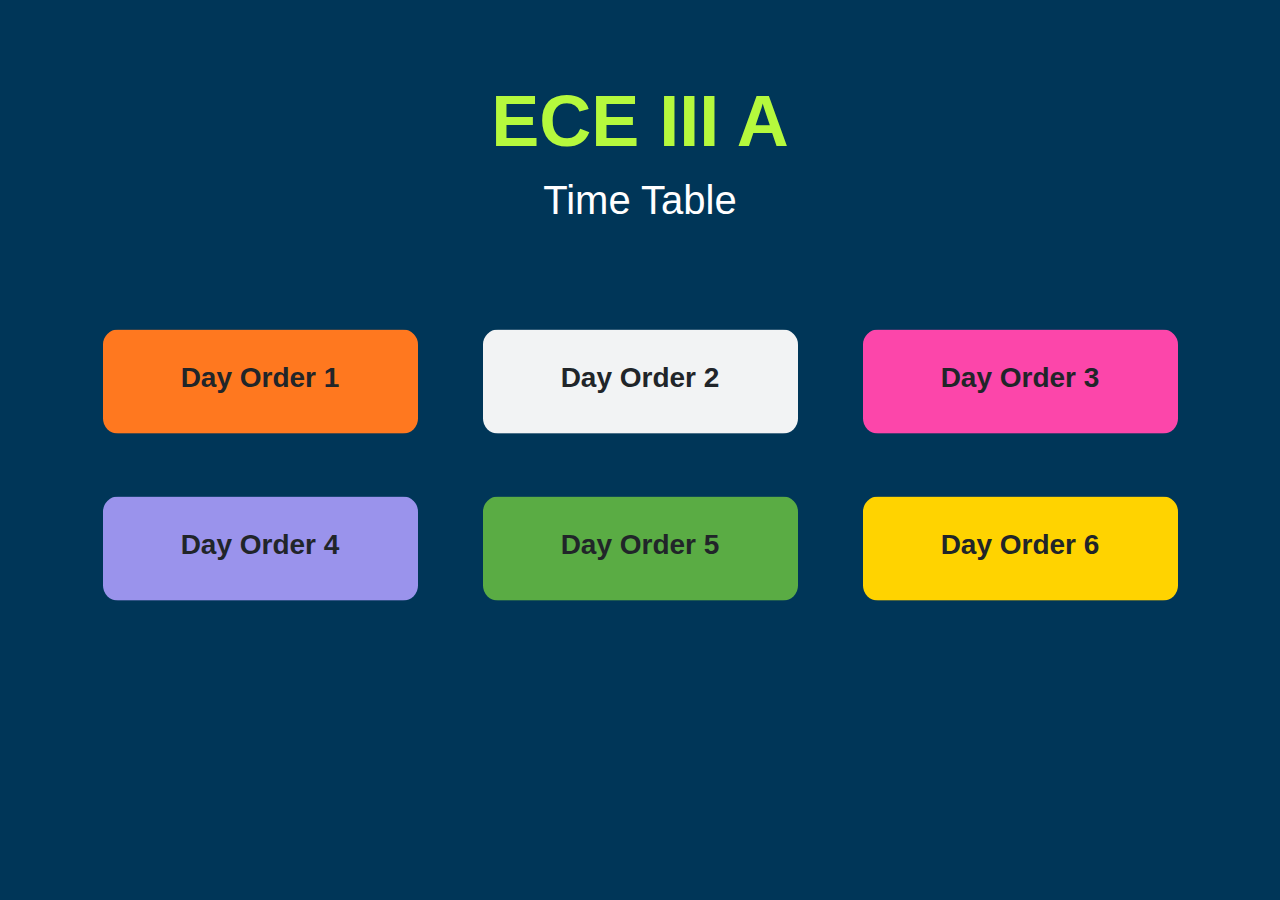
<file: index.html>
<!DOCTYPE html>
<html lang="en">
<head>
    <meta charset="UTF-8">
    <meta name="viewport" content="width=device-width, initial-scale=1.0">
	<title>Time Table</title>
	
	<link rel="shortcut icon" type="image/png" href="icon.png">
	
	<!-- Bootstrap -->
	<link rel="stylesheet" type="text/css" href="bootstrap.css">

	<!-- External Style Sheet -->

	<link rel="stylesheet" type="text/css" href="index.css">

</head>
<body>
    <div class="container">
		<div class="row heading">
			<div class="col-lg-12">
				<h1>ECE III A</h1>
				<h2>Time Table</h2> 
			</div>
		</div>
    </div>
    <div class="container">
		<div class="row content">
			<div class="col-lg-4 col-md-6 col-sm-12">
				<a href="do_1.html"><button class="btn1 btn btn_up"><h3 class="text">Day Order 1</h3></button></a>
			</div>
			<div class="col-lg-4 col-md-6 col-sm-12">
				<a href="do_2.html"><button class="btn2 btn"><h3 class="text">Day Order 2</h3></button></a>
			</div>
			<div class="col-lg-4 col-md-6 col-sm-12">
				<a href="do_3.html"><button class="btn3 btn"><h3 class="text">Day Order 3</h3></button></a>
			</div>
			<div class="col-lg-4 col-md-6 col-sm-12">
				<a href="do_4.html"><button class="btn4 btn"><h3 class="text">Day Order 4</h3></button></a>
			</div>
			<div class="col-lg-4 col-md-6 col-sm-12">
				<a href="do_5.html"><button class="btn5 btn"><h3 class="text">Day Order 5</h3></button></a>
			</div>
			<div class="col-lg-4 col-md-6 col-sm-12">
				<a href="do_6.html"><button class="btn_down btn6 btn"><h3 class="text">Day Order 6</h3></button></a>
			</div>
		</div>
	</div>

</body>
</html>
</file>
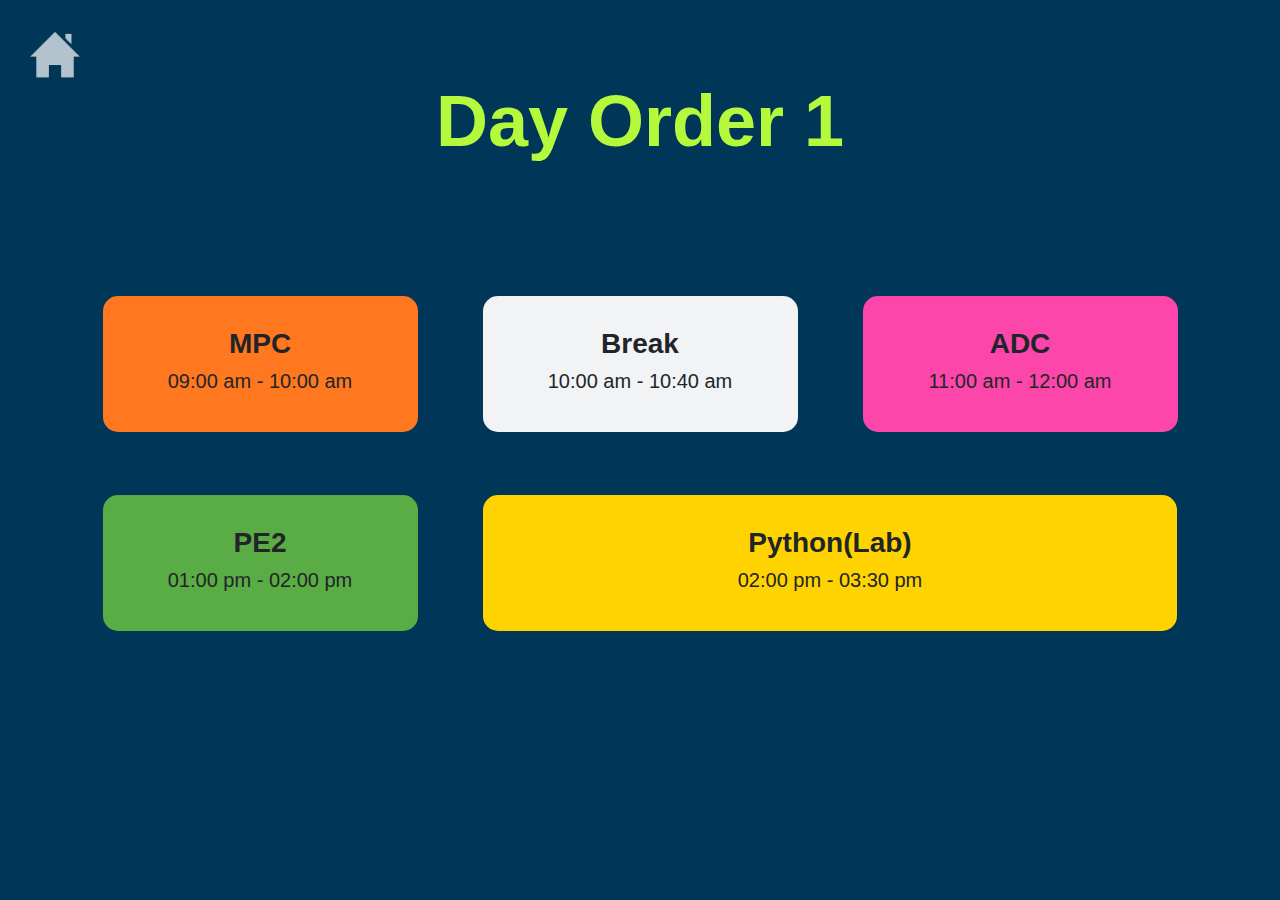
<file: do_1.html>
<!DOCTYPE html>
<html lang="en">
<head>
    <meta charset="UTF-8">
    <meta name="viewport" content="width=device-width, initial-scale=1.0">
    <title>Day Oder 1</title>

	<link rel="shortcut icon" type="image/png" href="icon.png">
	
	<!-- Bootstrap -->
	<link rel="stylesheet" type="text/css" href="bootstrap.css">

	<!-- External Style Sheet -->

	<link rel="stylesheet" type="text/css" href="do.css">

</head>
<body>

	<a href="index.html"><img src="home.png" class="home"></a>

    <div class="container">
		<div class="row heading">
			<div class="col-lg-12">
				<h1>Day Order 1</h1>
			</div>
		</div>
    </div>

    <div class="container">
		<div class="row content">
			<div class="col-lg-4 col-md-6 col-sm-12">
				<a href="https://meet.google.com/lookup/cpgah7w4mt"><button class="btn1 btn btn_up"><h3 class="text">MPC</h3><h5>09:00 am - 10:00 am</h5></button></a>
			</div>
			<div class="col-lg-4 col-md-6 col-sm-12">
				<a href="#"><button class="btn2 btn"><h3 class="text">Break</h3><h5>10:00 am - 10:40 am</h5></h3></button></a>
			</div>
			<div class="col-lg-4 col-md-6 col-sm-12">
				<a href="https://meet.google.com/lookup/f2flkkhook"><button class="btn3 btn"><h3 class="text">ADC</h3><h5>11:00 am - 12:00 am</h5></h3></button></a>
			</div>
			<div class="col-lg-4 col-md-6 col-sm-12">
				<a href="p_elective.html"><button class="btn5 btn"><h3 class="text">PE2</h3><h5>01:00 pm - 02:00 pm</h5></h3></button></a>
			</div>
			<div class="col-lg-8 col-md-12 col-sm-12">
				<a href="https://meet.google.com/lookup/dqf57tyg2u"><button class="btn6 btn spl  btn_down"><h3 class="text">Python(Lab)</h3><h5>02:00 pm - 03:30 pm</h5></h3></button></a>
			</div>
		</div>
	</div>

</body>
</html>
</file>
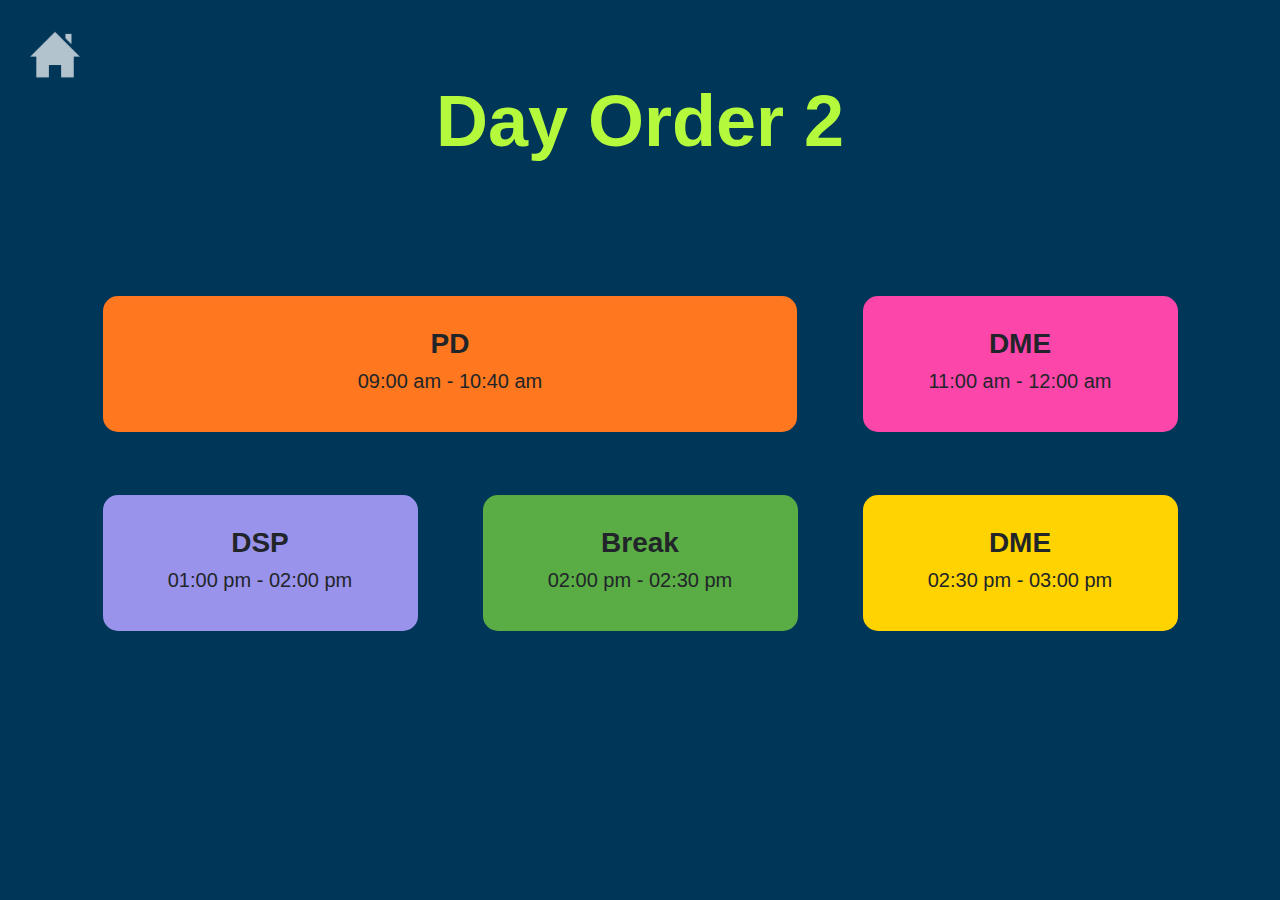
<file: do_2.html>
<!DOCTYPE html>
<html lang="en">
<head>
    <meta charset="UTF-8">
    <meta name="viewport" content="width=device-width, initial-scale=1.0">
    <title>Day Oder 2</title>

	<link rel="shortcut icon" type="image/png" href="icon.png">
	
	<!-- Bootstrap -->
	<link rel="stylesheet" type="text/css" href="bootstrap.css">

	<!-- External Style Sheet -->

	<link rel="stylesheet" type="text/css" href="do.css">

</head>
<body>

	<a href="index.html"><img src="home.png" class="home"></a>

    <div class="container">
		<div class="row heading">
			<div class="col-lg-12">
				<h1>Day Order 2</h1>
			</div>
		</div>
    </div>

    <div class="container">
		<div class="row content">
			<div class="col-lg-8 col-md-12 col-sm-12">
				<a href="https://meet.google.com/lookup/caingpppt3"><button class="btn1 btn spl btn_up"><h3 class="text">PD</h3><h5>09:00 am - 10:40 am</h5></button></a>
			</div>
			<div class="col-lg-4 col-md-6 col-sm-12">
				<a href="https://meet.google.com/lookup/htxkfu43bp"><button class="btn3 btn"><h3 class="text">DME</h3><h5>11:00 am - 12:00 am</h5></h3></button></a>
			</div>
			<div class="col-lg-4 col-md-6 col-sm-12">
				<a href="https://meet.google.com/lookup/c7g4kidzcs"><button class="btn4 btn"><h3 class="text">DSP</h3><h5>01:00 pm - 02:00 pm</h5></h3></button></a>
			</div>
			<div class="col-lg-4 col-md-6 col-sm-12">
				<a href="#"><button class="btn5 btn"><h3 class="text">Break</h3><h5>02:00 pm - 02:30 pm</h5></h3></button></a>
			</div>
			<div class="col-lg-4 col-md-6 col-sm-12">
				<a href="https://meet.google.com/lookup/htxkfu43bp"><button class="btn6 btn btn_down"><h3 class="text">DME</h3><h5>02:30 pm - 03:00 pm</h5></h3></button></a>
			</div>
		</div>
	</div>

</body>
</html>
</file>
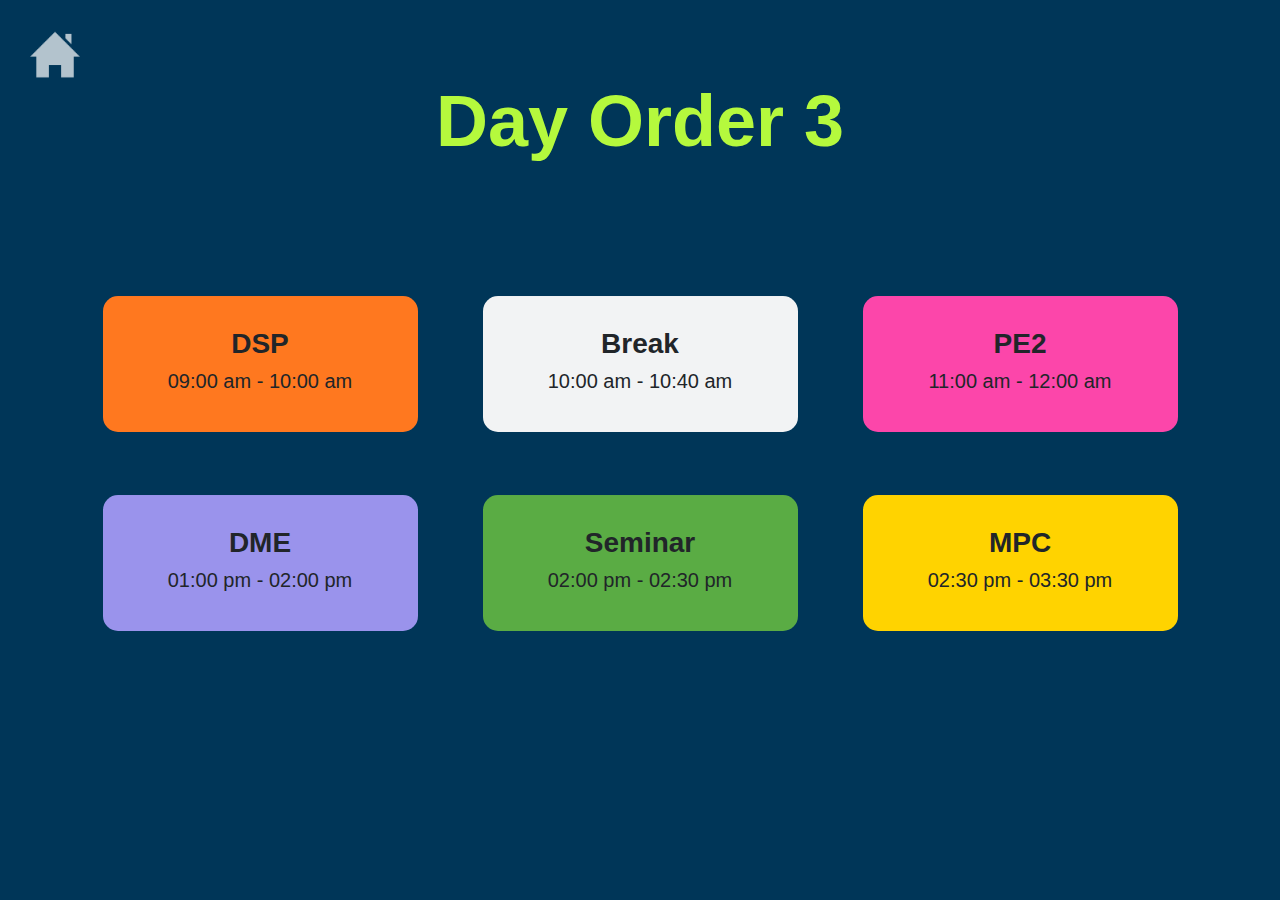
<file: do_3.html>
<!DOCTYPE html>
<html lang="en">
<head>
    <meta charset="UTF-8">
    <meta name="viewport" content="width=device-width, initial-scale=1.0">
    <title>Day Oder 3</title>

	<link rel="shortcut icon" type="image/png" href="icon.png">
	
	<!-- Bootstrap -->
	<link rel="stylesheet" type="text/css" href="bootstrap.css">

	<!-- External Style Sheet -->

	<link rel="stylesheet" type="text/css" href="do.css">

</head>
<body>

	<a href="index.html"><img src="home.png" class="home"></a>

    <div class="container">
		<div class="row heading">
			<div class="col-lg-12">
				<h1>Day Order 3</h1>
			</div>
		</div>
    </div>

    <div class="container">
		<div class="row content">
			<div class="col-lg-4 col-md-6 col-sm-12">
				<a href="https://meet.google.com/lookup/c7g4kidzcs"><button class="btn1 btn btn_up"><h3 class="text">DSP</h3><h5>09:00 am - 10:00 am</h5></button></a>
			</div>
			<div class="col-lg-4 col-md-6 col-sm-12">
				<a href="#"><button class="btn2 btn"><h3 class="text">Break</h3><h5>10:00 am - 10:40 am</h5></h3></button></a>
			</div>
			<div class="col-lg-4 col-md-6 col-sm-12">
				<a href="p_elective.html"><button class="btn3 btn"><h3 class="text">PE2</h3><h5>11:00 am - 12:00 am</h5></h3></button></a>
			</div>
			<div class="col-lg-4 col-md-6 col-sm-12">
				<a href="https://meet.google.com/lookup/htxkfu43bp"><button class="btn4 btn"><h3 class="text">DME</h3><h5>01:00 pm - 02:00 pm</h5></h3></button></a>
			</div>
			<div class="col-lg-4 col-md-6 col-sm-12">
				<a href="https://meet.google.com/lookup/dh63ksvcqf"><button class="btn5 btn"><h3 class="text">Seminar</h3><h5>02:00 pm - 02:30 pm</h5></h3></button></a>
			</div>
			<div class="col-lg-4 col-md-6 col-sm-12">
				<a href="https://meet.google.com/lookup/cpgah7w4mt"><button class="btn6 btn btn_down"><h3 class="text">MPC</h3><h5>02:30 pm - 03:30 pm</h5></h3></button></a>
			</div>
		</div>
	</div>

</body>
</html>
</file>
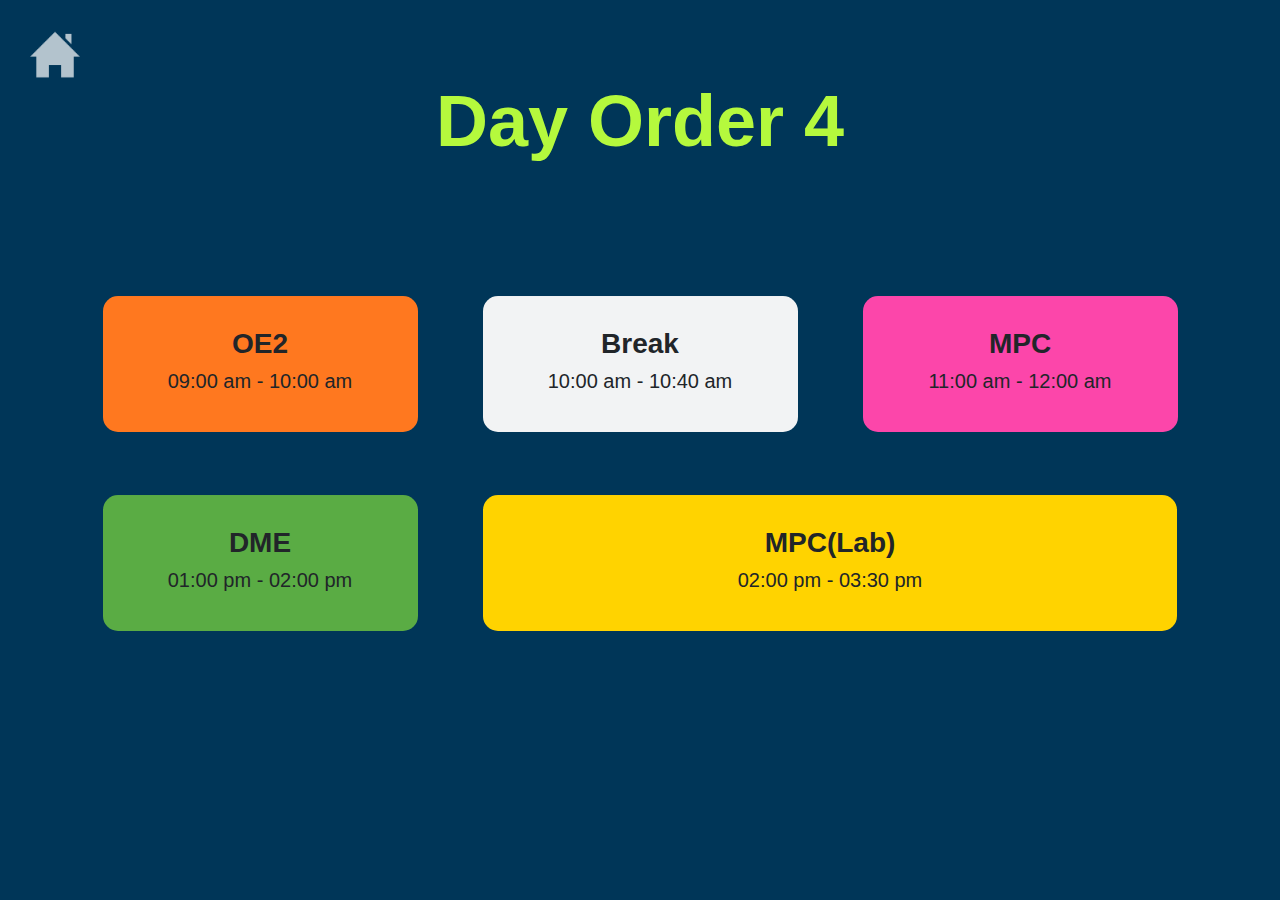
<file: do_4.html>
<!DOCTYPE html>
<html lang="en">
<head>
    <meta charset="UTF-8">
    <meta name="viewport" content="width=device-width, initial-scale=1.0">
    <title>Day Oder 4</title>

	<link rel="shortcut icon" type="image/png" href="icon.png">
	
	<!-- Bootstrap -->
	<link rel="stylesheet" type="text/css" href="bootstrap.css">

	<!-- External Style Sheet -->

	<link rel="stylesheet" type="text/css" href="do.css">

</head>
<body>

	<a href="index.html"><img src="home.png" class="home"></a>

    <div class="container">
		<div class="row heading">
			<div class="col-lg-12">
				<h1>Day Order 4</h1>
			</div>
		</div>
    </div>

    <div class="container">
		<div class="row content">
			<div class="col-lg-4 col-md-6 col-sm-12">
				<a href="o_elective.html"><button class="btn1 btn btn_up"><h3 class="text">OE2</h3><h5>09:00 am - 10:00 am</h5></button></a>
			</div>
			<div class="col-lg-4 col-md-6 col-sm-12">
				<a href="#"><button class="btn2 btn"><h3 class="text">Break</h3><h5>10:00 am - 10:40 am</h5></h3></button></a>
			</div>
			<div class="col-lg-4 col-md-6 col-sm-12">
				<a href="https://meet.google.com/lookup/cpgah7w4mt"><button class="btn3 btn"><h3 class="text">MPC</h3><h5>11:00 am - 12:00 am</h5></h3></button></a>
			</div>
			<div class="col-lg-4 col-md-6 col-sm-12">
				<a href="https://meet.google.com/lookup/htxkfu43bp"><button class="btn5 btn"><h3 class="text">DME</h3><h5>01:00 pm - 02:00 pm</h5></h3></button></a>
			</div>
			<div class="col-lg-8 col-md-12 col-sm-12">
				<a href="https://meet.google.com/lookup/cpgah7w4mt"><button class="btn6 btn spl btn_down"><h3 class="text">MPC(Lab)</h3><h5>02:00 pm - 03:30 pm</h5></h3></button></a>
			</div>
		</div>
	</div>

</body>
</html>
</file>
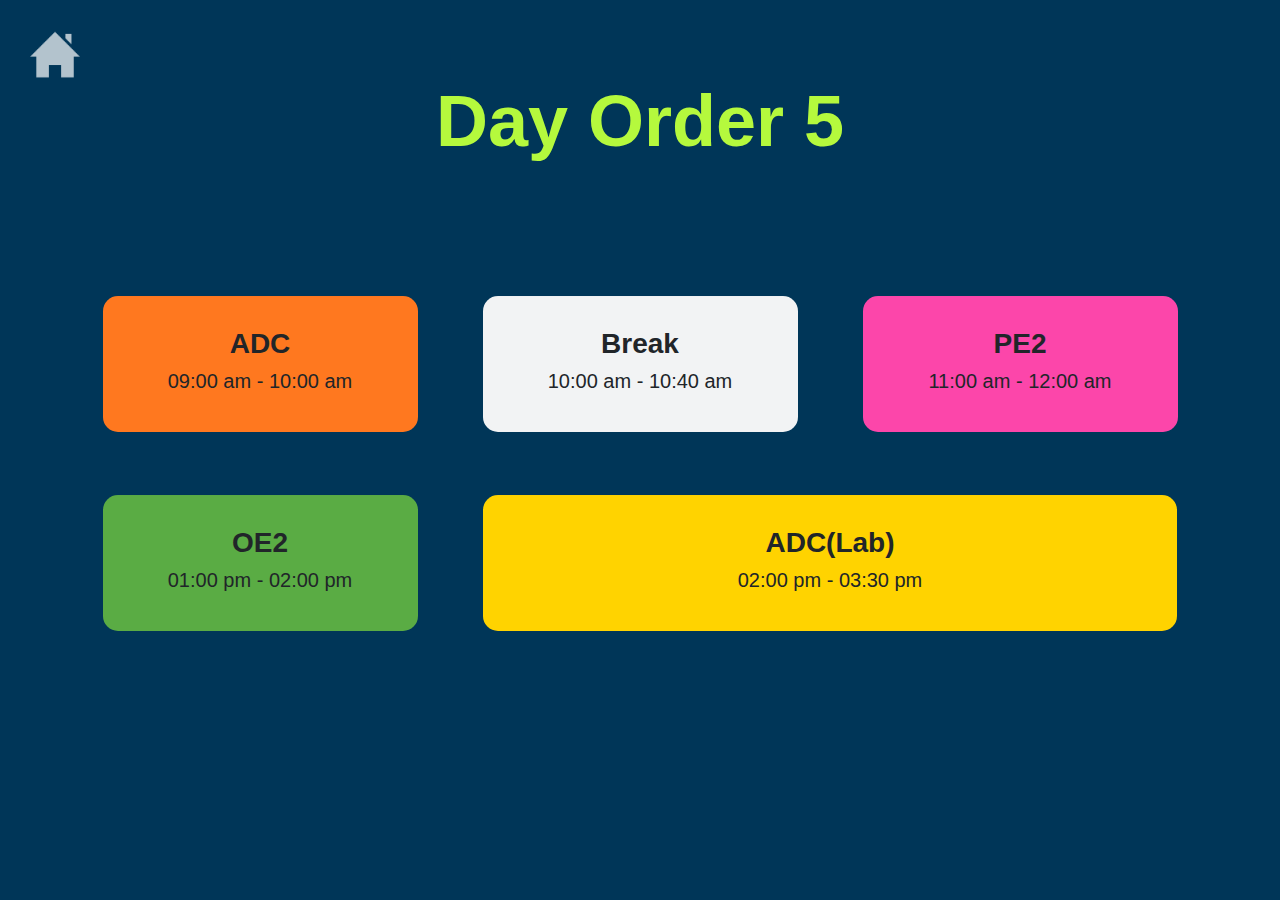
<file: do_5.html>
<!DOCTYPE html>
<html lang="en">
<head>
    <meta charset="UTF-8">
    <meta name="viewport" content="width=device-width, initial-scale=1.0">
    <title>Day Oder 5</title>

	<link rel="shortcut icon" type="image/png" href="icon.png">
	
	<!-- Bootstrap -->
	<link rel="stylesheet" type="text/css" href="bootstrap.css">

	<!-- External Style Sheet -->

	<link rel="stylesheet" type="text/css" href="do.css">

</head>
<body>

	<a href="index.html"><img src="home.png" class="home"></a>

    <div class="container">
		<div class="row heading">
			<div class="col-lg-12">
				<h1>Day Order 5</h1>
			</div>
		</div>
    </div>

    <div class="container">
		<div class="row content">
			<div class="col-lg-4 col-md-6 col-sm-12">
				<a href="https://meet.google.com/lookup/f2flkkhook"><button class="btn1 btn btn_up"><h3 class="text">ADC</h3><h5>09:00 am - 10:00 am</h5></button></a>
			</div>
			<div class="col-lg-4 col-md-6 col-sm-12">
				<a href="#"><button class="btn2 btn"><h3 class="text">Break</h3><h5>10:00 am - 10:40 am</h5></h3></button></a>
			</div>
			<div class="col-lg-4 col-md-6 col-sm-12">
				<a href="p_elective.html"><button class="btn3 btn"><h3 class="text">PE2</h3><h5>11:00 am - 12:00 am</h5></h3></button></a>
			</div>
			<div class="col-lg-4 col-md-6 col-sm-12">
				<a href="o_elective.html"><button class="btn5 btn"><h3 class="text">OE2</h3><h5>01:00 pm - 02:00 pm</h5></h3></button></a>
			</div>
			<div class="col-lg-8 col-md-12 col-sm-12">
				<a href="https://meet.google.com/lookup/f2flkkhook"><button class="btn6 btn spl btn_down"><h3 class="text">ADC(Lab)</h3><h5>02:00 pm - 03:30 pm</h5></h3></button></a>
			</div>
		</div>
	</div>

</body>
</html>
</file>
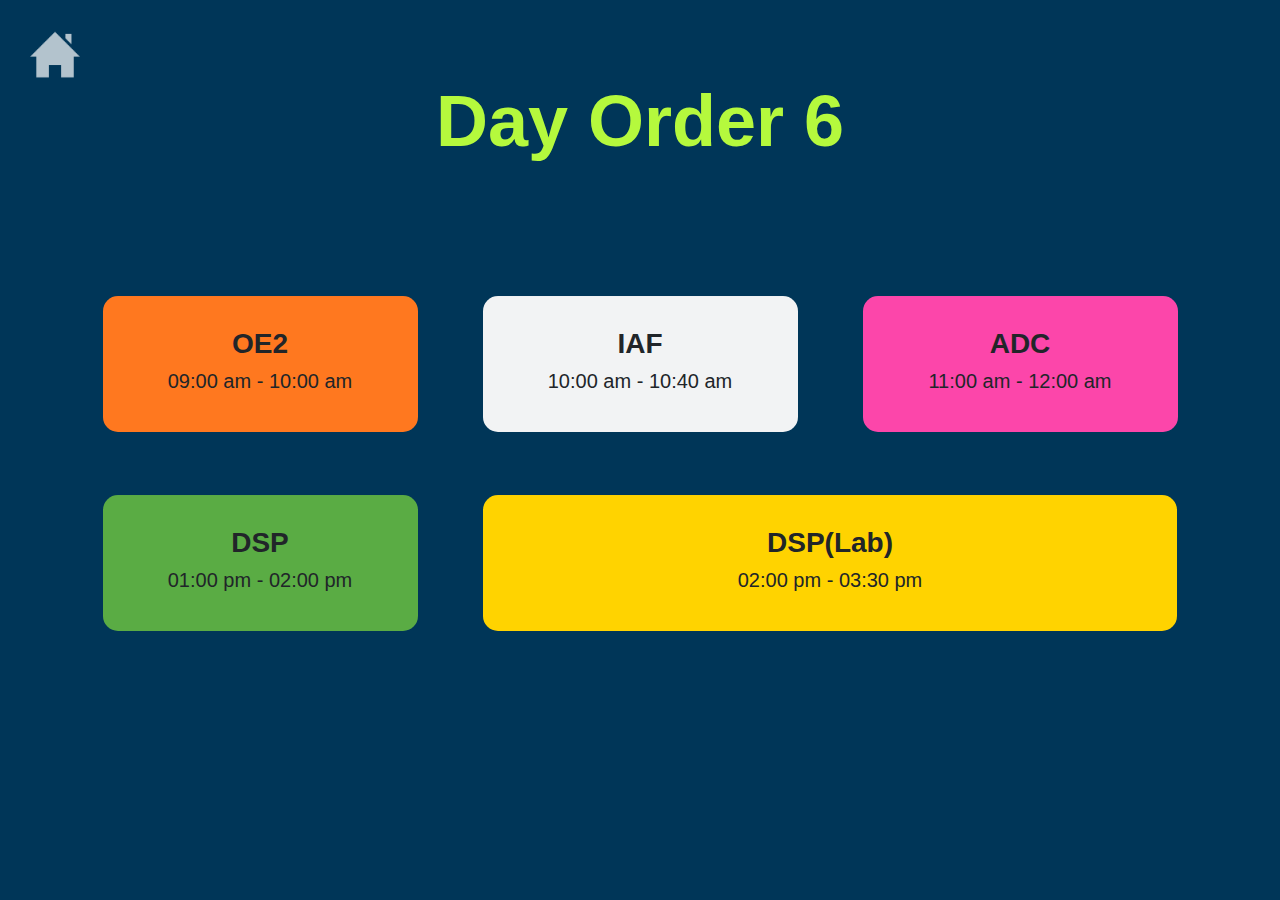
<file: do_6.html>
<!DOCTYPE html>
<html lang="en">
<head>
    <meta charset="UTF-8">
    <meta name="viewport" content="width=device-width, initial-scale=1.0">
    <title>Day Oder 6</title>

	<link rel="shortcut icon" type="image/png" href="icon.png">
	
	<!-- Bootstrap -->
	<link rel="stylesheet" type="text/css" href="bootstrap.css">

	<!-- External Style Sheet -->

	<link rel="stylesheet" type="text/css" href="do.css">

</head>
<body>

	<a href="index.html"><img src="home.png" class="home"></a>

    <div class="container">
		<div class="row heading">
			<div class="col-lg-12">
				<h1>Day Order 6</h1>
			</div>
		</div>
    </div>
	
    <div class="container">
		<div class="row content">
			<div class="col-lg-4 col-md-6 col-sm-12">
				<a href="o_elective.html"><button class="btn1 btn btn_up"><h3 class="text">OE2</h3><h5>09:00 am - 10:00 am</h5></button></a>
			</div>
			<div class="col-lg-4 col-md-6 col-sm-12">
				<a href="https://meet.google.com/lookup/g2yxnfz26t"><button class="btn2 btn"><h3 class="text">IAF</h3><h5>10:00 am - 10:40 am</h5></h3></button></a>
			</div>
			<div class="col-lg-4 col-md-6 col-sm-12">
				<a href="https://meet.google.com/lookup/f2flkkhook"><button class="btn3 btn"><h3 class="text">ADC</h3><h5>11:00 am - 12:00 am</h5></h3></button></a>
			</div>
			<div class="col-lg-4 col-md-6 col-sm-12">
				<a href="https://meet.google.com/lookup/c7g4kidzcs"><button class="btn5 btn"><h3 class="text">DSP</h3><h5>01:00 pm - 02:00 pm</h5></h3></button></a>
			</div>
			<div class="col-lg-8 col-md-12 col-sm-12">
				<a href="https://meet.google.com/lookup/c7g4kidzcs"><button class="btn6 btn spl btn_down"><h3 class="text">DSP(Lab)</h3><h5>02:00 pm - 03:30 pm</h5></h3></button></a>
			</div>
		</div>
	</div>

</body>
</html>
</file>
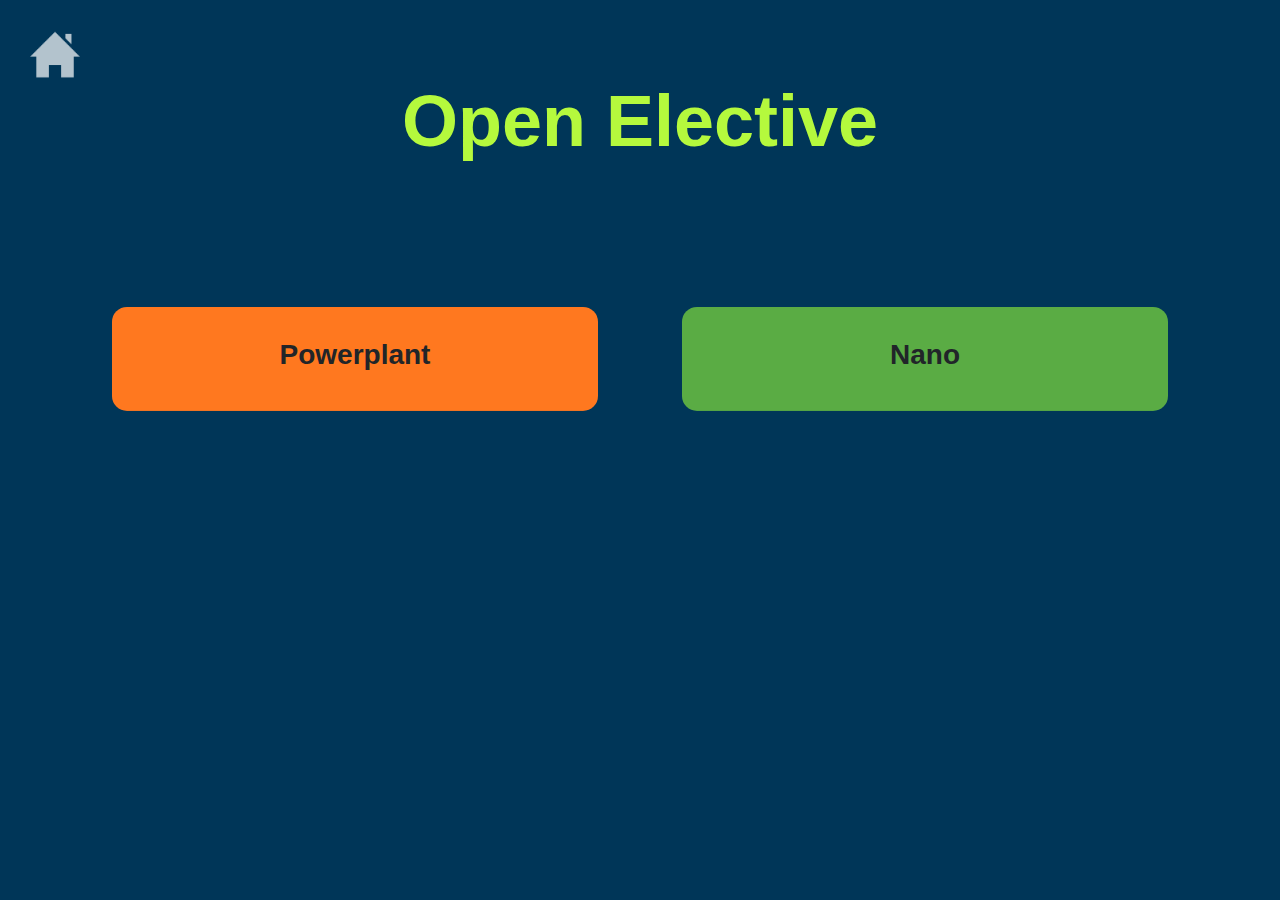
<file: o_elective.html>
<!DOCTYPE html>
<html lang="en">
<head>
    <meta charset="UTF-8">
    <meta name="viewport" content="width=device-width, initial-scale=1.0">
    <title>Open Elective</title>

	<link rel="shortcut icon" type="image/png" href="icon.png">
	
	<!-- Bootstrap -->
	<link rel="stylesheet" type="text/css" href="bootstrap.css">

	<!-- External Style Sheet -->

	<link rel="stylesheet" type="text/css" href="do.css">

</head>
<body>

	<a href="index.html"><img src="home.png" class="home"></a>

    <div class="container">
		<div class="row heading">
			<div class="col-lg-12">
				<h1>Open Elective</h1>
			</div>
		</div>
    </div>

    <div class="container">
		<div class="row content_elec">
			<div class="col-lg-6 col-md-6 col-sm-12">
				<a href="https://meet.google.com/lookup/hkzjp5j5xb"><button class="btn1 btn btn_up"><h3 class="text">Powerplant</h3></h3></button></a>
			</div>
			<div class="col-lg-6 col-md-6 col-sm-12">
				<a href="https://meet.google.com/lookup/bf5gdpzk2c"><button class="btn5 btn btn_down"><h3 class="text">Nano</h3></h3></button></a>
			</div>
		</div>
	</div>

</body>
</html>
</file>
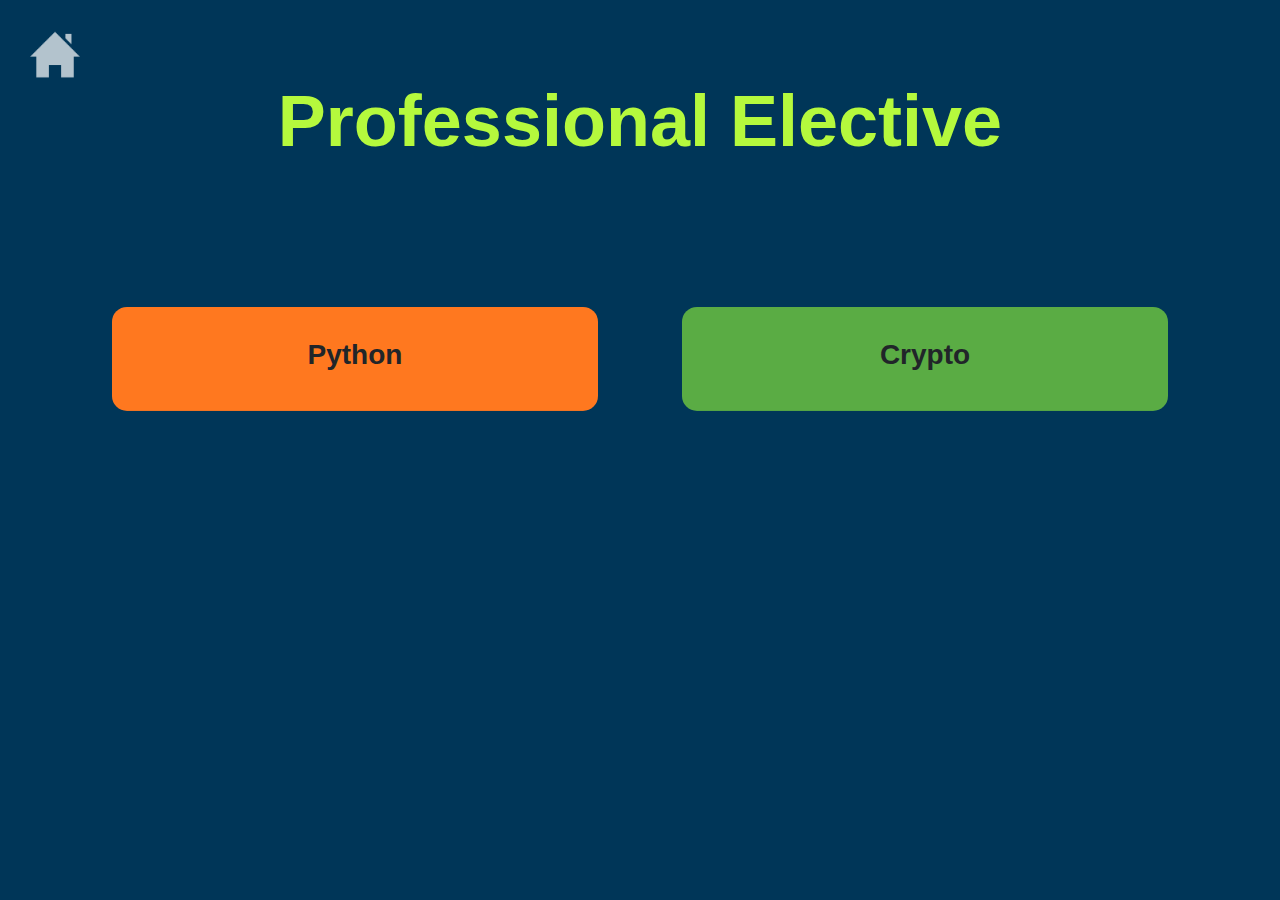
<file: p_elective.html>
<!DOCTYPE html>
<html lang="en">
<head>
    <meta charset="UTF-8">
    <meta name="viewport" content="width=device-width, initial-scale=1.0">
    <title>Professional Elective</title>

	<link rel="shortcut icon" type="image/png" href="icon.png">
	
	<!-- Bootstrap -->
	<link rel="stylesheet" type="text/css" href="bootstrap.css">

	<!-- External Style Sheet -->

	<link rel="stylesheet" type="text/css" href="do.css">

</head>
<body>

	<a href="index.html"><img src="home.png" class="home"></a>

    <div class="container">
		<div class="row heading">
			<div class="col-lg-12">
				<h1>Professional Elective</h1>
			</div>
		</div>
    </div>

    <div class="container">
		<div class="row content_elec">
			<div class="col-lg-6 col-md-6 col-sm-12">
				<a href="https://meet.google.com/lookup/dqf57tyg2u"><button class="btn1 btn btn_up"><h3 class="text">Python</h3></h3></button></a>
			</div>
			<div class="col-lg-6 col-md-6 col-sm-12">
				<a href="https://meet.google.com/lookup/fxc6dnfxma"><button class="btn5 btn btn_down"><h3 class="text">Crypto</h3></h3></button></a>
			</div>
		</div>
	</div>

</body>
</html>
</file>
<file: index.css>
body{
    background-color: #003658;
    background-repeat: no-repeat;
    background-size: cover;
    min-height: 100%;
    font-family: Arial, Helvetica, sans-serif;
    text-align: center;
    background-position: center center;
    background-attachment: fixed;
}

.heading h1{
    transform: translate(0,90%);
    font-size: 450%;
    color: #b5f93d;
    font-weight: 700;
}

.heading h2{
    transform: translate(0,170%);
    font-size: 250%;
    color: white;
    font-weight: 500;
}

.btn{
    border-radius: 15px;
    margin-top: 7vh;
    width: 90%;
    padding: 30px;
    transition: 400ms;
}

.btn1{
    background: #ff781f;
}
.btn2{
    background: #f2f3f4;
}
.btn3{
    background: #fc46aa;
}
.btn4{
    background: #9a93ec;
}
.btn5{
    background: #5aac44;
}
.btn6{
    background: #ffd300;
}

.text{
    font-weight: 600;
}

.btn:hover{
    width: 100%;
    padding: 40px;
    font-weight: 1000;
}


.content{
    transform: translate(0,35%);
}

@media only screen and (max-width: 990px) {
    .content {
        transform: translate(0,30%);
    }
        
    .heading h1{
        transform: translate(0,120%);
        font-size: 450%;
        font-weight: 700;
    }
    .heading h2{
        transform: translate(0,220%);
        font-size: 250%;
        font-weight: 500;
    }
    
}

@media only screen and (max-width: 759px) {
    .content {
        transform: translate(0,8%);
    }
    .btn{
        border-radius: 0;
        margin-top: 0vh;
        width: 100%;
        padding: 20px;
    }

    .btn_up{
        border-top-right-radius: 15px;
        border-top-left-radius: 15px;
    }
    .btn_down{
        border-bottom-left-radius: 15px;
        border-bottom-right-radius: 15px;
    }

    .btn:hover{
        padding: 30px;
    }
    
    .heading h1{
        transform: translate(0,70%);
        font-size: 300%;
        font-weight: 700;
    }
    .heading h2{
        transform: translate(0,120%);
        font-size: 150%;
        font-weight: 500;
    }
  }
</file>
<file: do.css>
body{
    background-color: #003658;
    background-repeat: no-repeat;
    background-size: cover;
    min-height: 100%;
    font-family: Arial, Helvetica, sans-serif;
    text-align: center;
    background-position: center center;
    background-attachment: fixed;
}

.home{
    opacity: 0.7;
    width: 50px;
    position: absolute;
    left: 30px;
    top: 30px;
}
@media only screen and (max-width: 663px){
    .home{
        visibility: hidden;
    }
}

.heading h1{
    transform: translate(0,90%);
    font-size: 450%;
    color: #b5f93d;
    font-weight: 700;
}

.btn{
    border-radius: 15px;
    margin-top: 7vh;
    width: 90%;
    padding: 30px;
    transition: 400ms;
}

.btn1{
    background: #ff781f;
}
.btn2{
    background: #f2f3f4;
}
.btn3{
    background: #fc46aa;
}
.btn4{
    background: #9a93ec;
}
.btn5{
    background: #5aac44;

}
.btn6{
    background: #ffd300;
}
.spl{
    width: 95%;
}
.text{
    font-weight: 600;
}

.btn:hover{
    width: 100%;
    padding: 40px;
    font-weight: 1000;
}

.content{
    transform: translate(0,35%);
}

.content_elec{
    transform: translate(0,90%);
}

@media only screen and (max-width: 990px) {
    .content {
        transform: translate(0,30%);
    }    
    .content_elec{
        transform: translate(0,150%);
    }
        
    .heading h1{
        transform: translate(0,120%);
        font-size: 450%;
        font-weight: 700;
    }
    
}

@media only screen and (max-width: 759px) {
    .content {
        transform: translate(0,8%);
    }    
    .content_elec{
        transform: translate(0,70%);
    }
    .btn{
        border-radius: 0px;
        margin-top: 0vh;
        width: 100%;
        padding: 20px;
    }
    
    .btn_up{
        border-top-right-radius: 15px;
        border-top-left-radius: 15px;
    }
    .btn_down{
        border-bottom-left-radius: 15px;
        border-bottom-right-radius: 15px;
    }

    .btn:hover{
        padding: 30px;
    }
    
    .heading h1{
        transform: translate(0,70%);
        font-size: 300%;
        font-weight: 700;
    }
}
</file>
